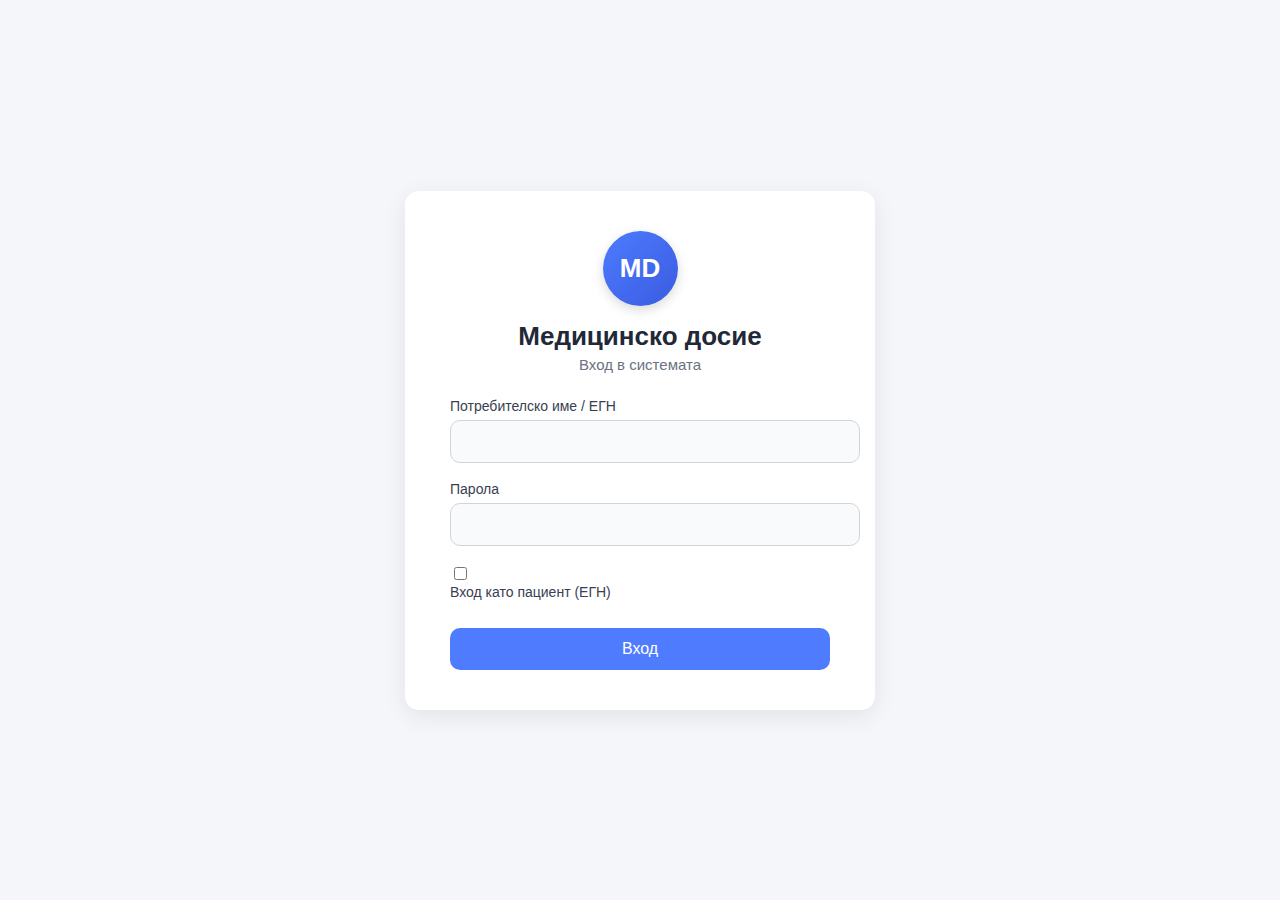
<file: src/main/resources/static/pages/login.html>
<!DOCTYPE html>
<html lang="bg">
<head>
    <meta charset="UTF-8">
    <title>Вход – Медицинско досие</title>
    <link rel="stylesheet" href="../styles/pages/login.css">
</head>
<body>

<div class="login-wrapper">
    <div class="login-card">

        <div class="logo-circle"><span>MD</span></div>

        <h2 class="title">Медицинско досие</h2>
        <p class="subtitle">Вход в системата</p>

        <form id="loginForm" onsubmit="return false;">
            <div id="loginError" class="hidden"></div>

            <div class="input-group">
                <label>Потребителско име / ЕГН</label>
                <input id="username" type="text" required>
            </div>

            <div class="input-group" id="passwordGroup">
                <label>Парола</label>
                <input id="password" type="password">
            </div>

            <div class="input-group check-inline">
                <input type="checkbox" id="loginAsPatient">
                <label for="loginAsPatient">Вход като пациент (ЕГН)</label>
            </div>

            <button id="loginBtn" type="button" class="btn-login">Вход</button>
        </form>

    </div>
</div>

<script type="module" src="../js/login.js"></script>
</body>
</html>
</file>
<file: src/main/resources/static/styles/pages/login.css>
body {
    margin: 0;
    font-family: Inter, Arial, sans-serif;
    background: #f5f6fa;  /* soft bright background */
    display: flex;
    justify-content: center;
    align-items: center;
    height: 100vh;
}

.login-wrapper {
    display: flex;
    justify-content: center;
    width: 100%;
    padding: 20px;
}

.login-card {
    background: #ffffff;
    padding: 40px 45px;
    border-radius: 14px;
    width: 380px;
    box-shadow: 0 6px 25px rgba(0,0,0,0.08);
    text-align: center;
}

.logo-circle {
    width: 75px;
    height: 75px;
    border-radius: 50%;
    background: linear-gradient(135deg, #4d7cff, #3a5be0);
    display: flex;
    justify-content: center;
    align-items: center;
    margin: 0 auto 15px;
    color: white;
    font-weight: 600;
    font-size: 26px;
    box-shadow: 0 4px 12px rgba(0,0,0,0.15);
}

.title {
    margin: 0;
    font-size: 26px;
    color: #1f2937;
}

.subtitle {
    margin-top: 4px;
    margin-bottom: 25px;
    color: #6b7280;
    font-size: 15px;
}

.input-group {
    text-align: left;
    margin-bottom: 18px;
}

label {
    display: block;
    font-size: 14px;
    margin-bottom: 6px;
    color: #374151;
}

input[type="text"],
input[type="password"] {
    width: 100%;
    padding: 12px 14px;
    border-radius: 10px;
    border: 1px solid #d1d5db;
    background: #f9fafb;
    font-size: 15px;
}

input:focus {
    outline: none;
    border-color: #4f7cff;
    box-shadow: 0 0 0 3px rgba(79, 124, 255, 0.25);
}

.btn-login {
    width: 100%;
    padding: 12px;
    margin-top: 10px;
    border: none;
    border-radius: 10px;
    background: #4f7cff;
    color: white;
    font-size: 16px;
    cursor: pointer;
    transition: 0.15s;
    font-weight: 500;
}

.btn-login:hover {
    background: #3a5be0;
}
</file>
